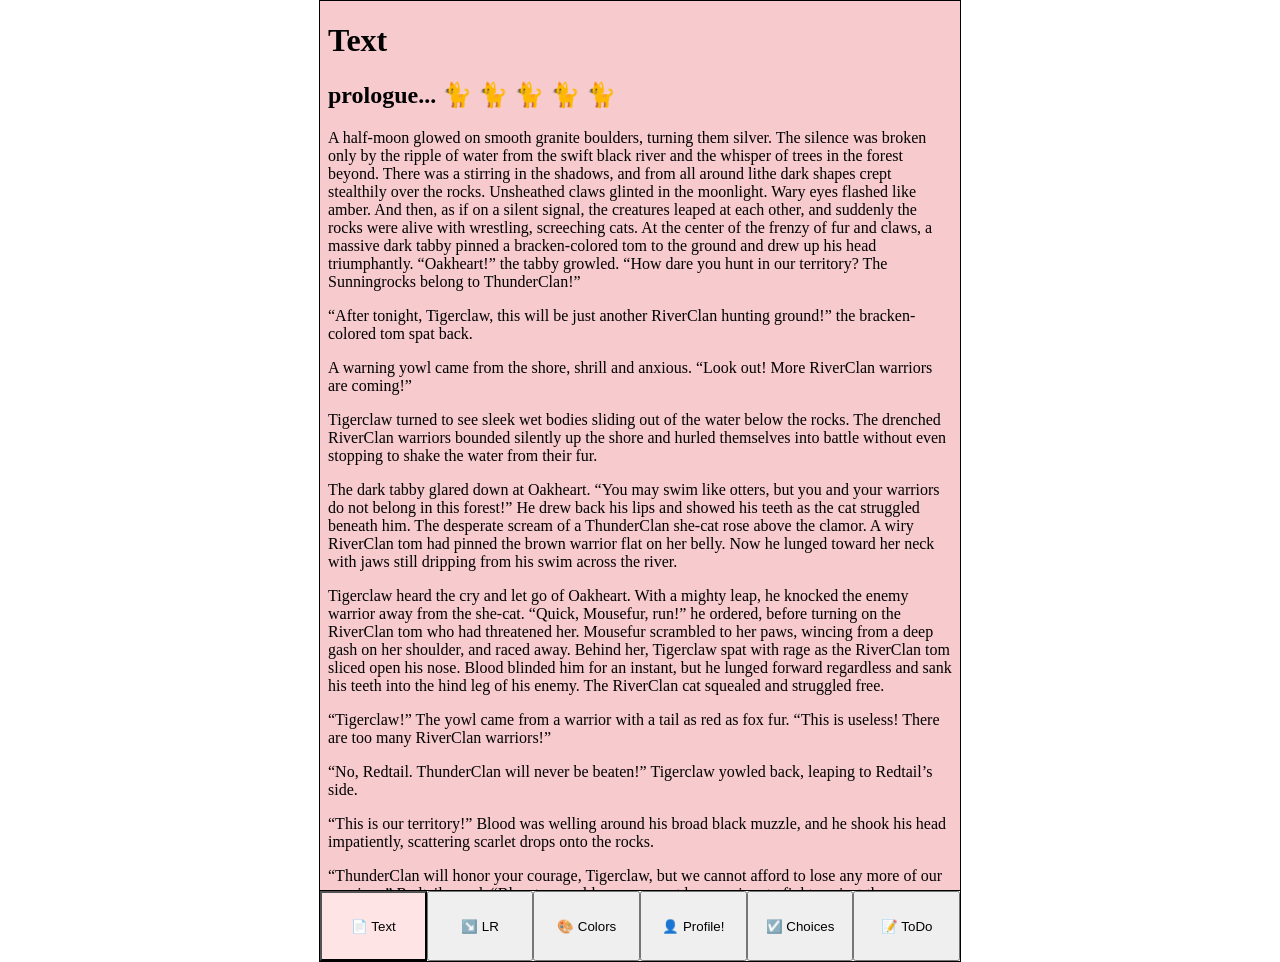
<file: index.html>
<!DOCTYPE html>
<html>
<head>
    <title>CMSC434</title>
    <link rel="stylesheet" href="style.css">
    <meta charset="UTF-8">
</head>

<body>
    <div class="app">

        <iframe id="content" src="tab1.html"></iframe>

        <nav>
            <button class = "active" onclick="openTab('tab1.html', this)">📄 Text</button>
            <button onclick="openTab('tab2.html', this)">↘️ LR</button>
            <button onclick = "openTab('tab3.html', this)">🎨 Colors </button>
            <button onclick = "openTab('tab4.html', this)">👤 Profile!</button>
            <button onclick = "openTab('tab5.html', this)">☑️ Choices</button>
            <button onclick = "openTab('tab6.html', this)">📝 ToDo</button>
        </nav>

    </div>

    <script src="script.js"></script>
</body>
</html>
</file>
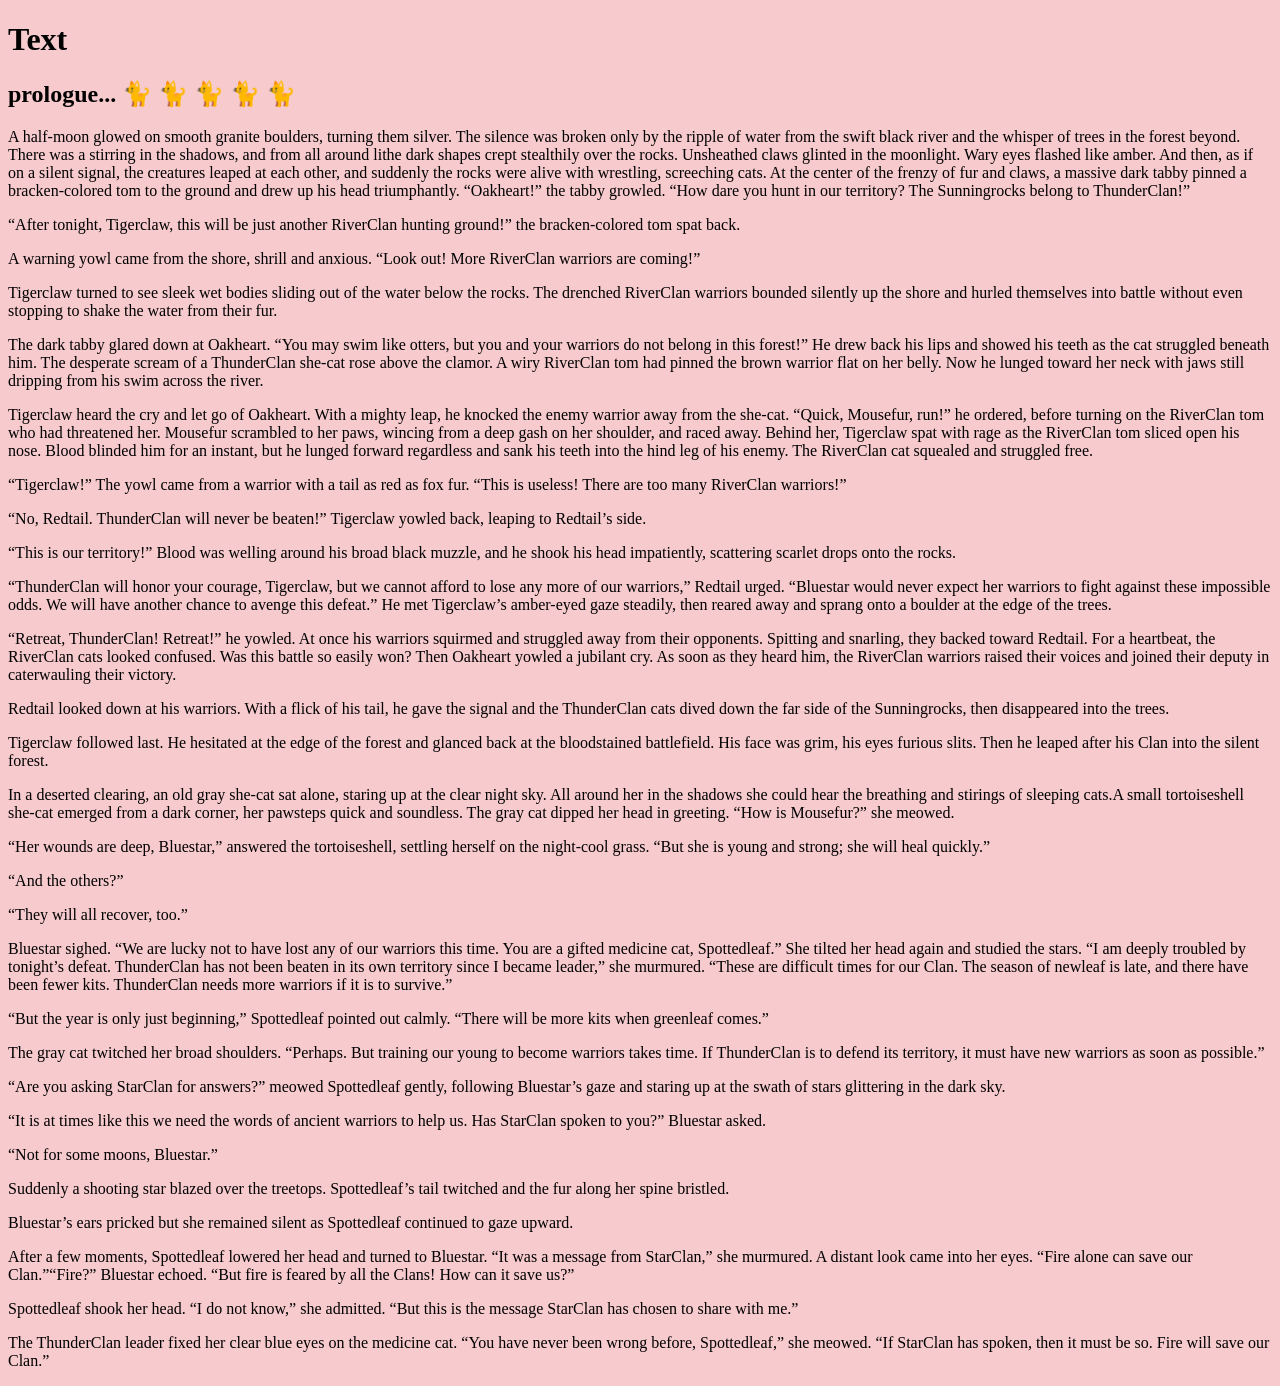
<file: tab1.html>
<!DOCTYPE html>
<html>
<head>
    <title>Text</title>
    <meta charset="UTF-8">

    
<style>
    body {
        background-color: #f7cacd;
    }
</style>

</head>

<body>
    <h1>Text</h1> 
    <h2>prologue... 🐈 🐈 🐈 🐈 🐈 </h2> 


    

    <!-- format to look better... is there a better way to do this than manually typing <p> tags for each paragraph? -->
     <!-- except from warriors: into the forest aka the best book ever-->
      <p> A half-moon glowed on smooth granite boulders, turning them silver. The silence was broken only by the
ripple of water from the swift black river and the whisper of trees in the forest beyond.
There was a stirring in the shadows, and from all around lithe dark shapes crept stealthily over the rocks.
Unsheathed claws glinted in the moonlight. Wary eyes flashed like amber. And then, as if on a silent signal,
the creatures leaped at each other, and suddenly the rocks were alive with wrestling, screeching cats.
At the center of the frenzy of fur and claws, a massive dark tabby pinned a bracken-colored tom to the
ground and drew up his head triumphantly. “Oakheart!” the tabby growled. “How dare you hunt in our
territory? The Sunningrocks belong to ThunderClan!”</p>

<p>“After tonight, Tigerclaw, this will be just another RiverClan hunting ground!” the bracken-colored tom
spat back.</p>

<p>A warning yowl came from the shore, shrill and anxious. “Look out! More RiverClan warriors are
coming!”</p> 

<p>Tigerclaw turned to see sleek wet bodies sliding out of the water below the rocks. The drenched
RiverClan warriors bounded silently up the shore and hurled themselves into battle without even stopping to
shake the water from their fur.</p>
<p>The dark tabby glared down at Oakheart. “You may swim like otters, but you and your warriors do not
belong in this forest!” He drew back his lips and showed his teeth as the cat struggled beneath him.
The desperate scream of a ThunderClan she-cat rose above the clamor. A wiry RiverClan tom had
pinned the brown warrior flat on her belly. Now he lunged toward her neck with jaws still dripping from his
swim across the river.</p>  
<p>Tigerclaw heard the cry and let go of Oakheart. With a mighty leap, he knocked the enemy warrior
away from the she-cat. “Quick, Mousefur, run!” he ordered, before turning on the RiverClan tom who had
threatened her. Mousefur scrambled to her paws, wincing from a deep gash on her shoulder, and raced away.
Behind her, Tigerclaw spat with rage as the RiverClan tom sliced open his nose. Blood blinded him for
an instant, but he lunged forward regardless and sank his teeth into the hind leg of his enemy. The RiverClan
cat squealed and struggled free.
</p>
<p>“Tigerclaw!” The yowl came from a warrior with a tail as red as fox fur. “This is useless! There are too
many RiverClan warriors!”</p>
<p>“No, Redtail. ThunderClan will never be beaten!” Tigerclaw yowled back, leaping to Redtail’s side.</p>
<p>“This is our territory!” Blood was welling around his broad black muzzle, and he shook his head impatiently,
scattering scarlet drops onto the rocks.</p>
<p>“ThunderClan will honor your courage, Tigerclaw, but we cannot afford to lose any more of our
warriors,” Redtail urged. “Bluestar would never expect her warriors to fight against these impossible odds.
We will have another chance to avenge this defeat.” He met Tigerclaw’s amber-eyed gaze steadily, then
reared away and sprang onto a boulder at the edge of the trees.</p>
<p>“Retreat, ThunderClan! Retreat!” he yowled. At once his warriors squirmed and struggled away from
their opponents. Spitting and snarling, they backed toward Redtail. For a heartbeat, the RiverClan cats looked
confused. Was this battle so easily won? Then Oakheart yowled a jubilant cry. As soon as they heard him, the
RiverClan warriors raised their voices and joined their deputy in caterwauling their victory.</p>
<p>Redtail looked down at his warriors. With a flick of his tail, he gave the signal and the ThunderClan cats
dived down the far side of the Sunningrocks, then disappeared into the trees.</p>
<p>Tigerclaw followed last. He hesitated at the edge of the forest and glanced back at the bloodstained
battlefield. His face was grim, his eyes furious slits. Then he leaped after his Clan into the silent forest.</p>
<p>In a deserted clearing, an old gray she-cat sat alone, staring up at the clear night sky. All around her in
the shadows she could hear the breathing and stirings of sleeping cats.A small tortoiseshell she-cat emerged from a dark corner, her pawsteps quick and soundless.
The gray cat dipped her head in greeting. “How is Mousefur?” she meowed. </p>
<p>“Her wounds are deep, Bluestar,” answered the tortoiseshell, settling herself on the night-cool grass.
“But she is young and strong; she will heal quickly.”</p>
<p>“And the others?”</p>
<p>“They will all recover, too.”</p>
<p>Bluestar sighed. “We are lucky not to have lost any of our warriors this time. You are a gifted medicine
cat, Spottedleaf.” She tilted her head again and studied the stars. “I am deeply troubled by tonight’s defeat.
ThunderClan has not been beaten in its own territory since I became leader,” she murmured. “These are
difficult times for our Clan. The season of newleaf is late, and there have been fewer kits. ThunderClan needs
more warriors if it is to survive.”</p>
<p>“But the year is only just beginning,” Spottedleaf pointed out calmly. “There will be more kits when
greenleaf comes.”</p>
<p>The gray cat twitched her broad shoulders. “Perhaps. But training our young to become warriors takes
time. If ThunderClan is to defend its territory, it must have new warriors as soon as possible.”</p>
<p>“Are you asking StarClan for answers?” meowed Spottedleaf gently, following Bluestar’s gaze and
staring up at the swath of stars glittering in the dark sky.</p>
<p>“It is at times like this we need the words of ancient warriors to help us. Has StarClan spoken to you?”
Bluestar asked. </p>
<p>“Not for some moons, Bluestar.”</p>
<p>Suddenly a shooting star blazed over the treetops. Spottedleaf’s tail twitched and the fur along her spine
bristled.</p>
<p>Bluestar’s ears pricked but she remained silent as Spottedleaf continued to gaze upward.</p>
<p>After a few moments, Spottedleaf lowered her head and turned to Bluestar. “It was a message from
StarClan,” she murmured. A distant look came into her eyes. “Fire alone can save our Clan.”“Fire?” Bluestar echoed. “But fire is feared by all the Clans! How can it save us?”</p>
<p>Spottedleaf shook her head. “I do not know,” she admitted. “But this is the message StarClan has
chosen to share with me.”</p>
<p>The ThunderClan leader fixed her clear blue eyes on the medicine cat. “You have never been wrong
before, Spottedleaf,” she meowed. “If StarClan has spoken, then it must be so. Fire will save our Clan.”</p>

    </div>

    
</body>
</html>
</file>
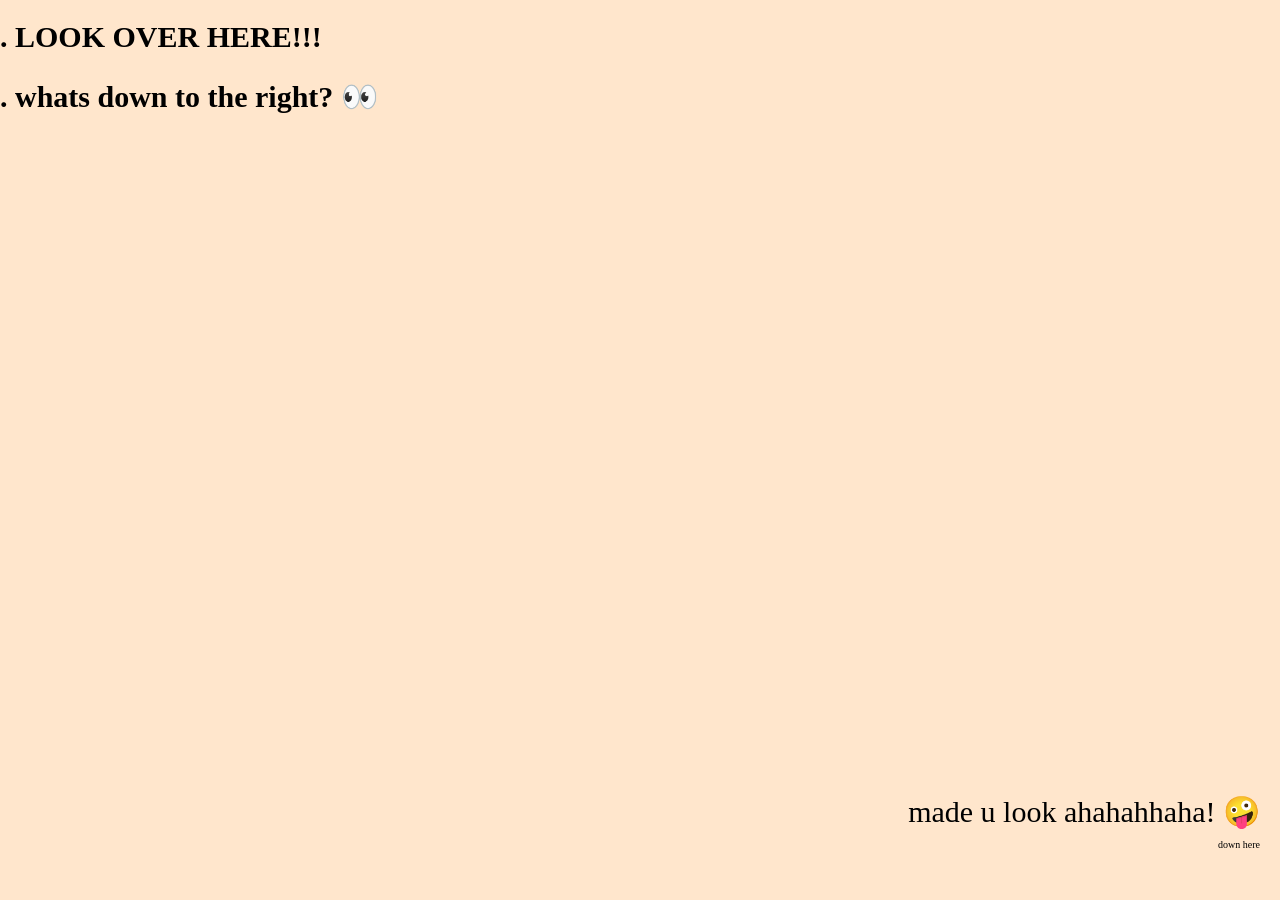
<file: tab2.html>
<!DOCTYPE html>
<html>
<head>
    <title>LR</title>
    <meta charset="UTF-8">


    <style>
        body {
            margin: 0;
            background-color: #FFE6CC;
        }

        .top {
          top: 20px;
          left: 100px;
          font-size: 30px;
        }

        .bottom {
            position: absolute;
            bottom: 20px;
            right: 20px;
            font-size: 30px;
        }
        .tiny {
          display: block;
          font-size: 10px;
          text-align: right;
          margin-top: 10px;
      }     
    </style>
</head>

<body>
    <h1 class="top">.      LOOK OVER HERE!!!</h1>
    <h2 class="top">.      whats down to the right? 👀</h2>

<p class="bottom">
    made u look ahahahhaha! 🤪
    <span class="tiny">down here</span>
</p>

</body>
</html>
</file>
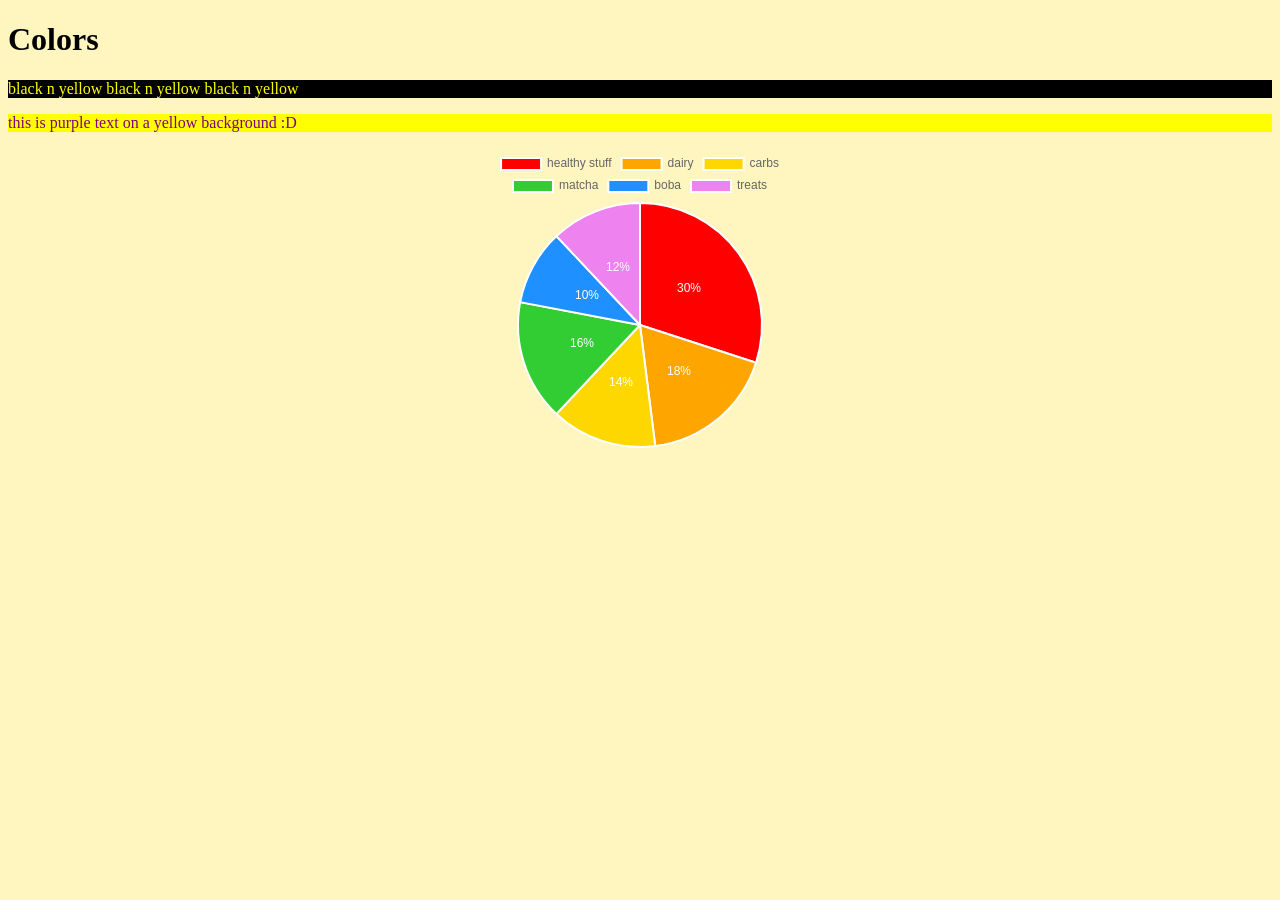
<file: tab3.html>
<!DOCTYPE html>
<html>
<head>
    <title>Colors</title>
</head>

<body>
    <h1>Colors</h1>
    <style>
        body {
            background-color: #FFF5BF;
        }
    </style>

    <p style="color: yellow; background-color: black;">black n yellow black n yellow black n yellow</p>
    <p style="color: purple; background-color: yellow;">this is purple text on a yellow background :D</p>

    <canvas id="pie" width="300" height="300" style = "display: block; margin: 0 auto;"></canvas>

    <script src="lib/chart.umd.min.js"></script>
    <script src="lib/chartjs-plugin-datalabels.js"></script>
    <script>
      
      // https://www.chartjs.org/docs/latest/charts/doughnut.html
      // code in lib - chart.js and datalabels plugin taken from #1.2 description
      new Chart(document.getElementById("pie"), {
        type: "pie",
        plugins: [ChartDataLabels],
        data: {
          labels: ["healthy stuff", "dairy", "carbs", "matcha", "boba", "treats"],
          datasets: [{
            data: [30, 18, 14, 16, 10, 12],
            backgroundColor: ["red", "orange", "gold", "limegreen", "dodgerblue", "violet"]
          }]
        },
        options: {
          responsive: false,
          plugins: {
            datalabels: { color: "white", formatter: (value) => value + "%" },
            tooltip: { callbacks: { label: (ctx) => ctx.parsed + "%" } }
          }
        }
      });
    </script>
</body>
</html>
</file>
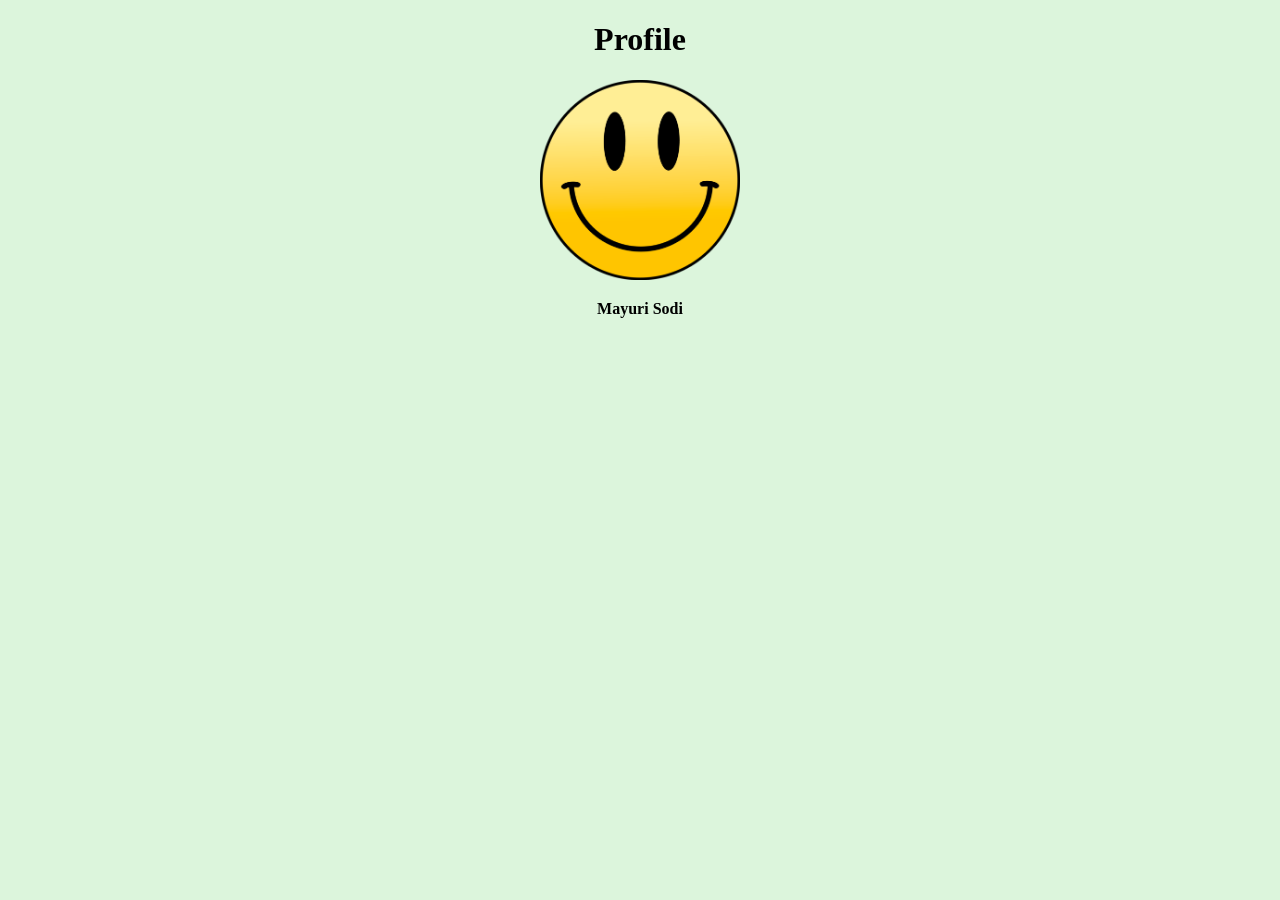
<file: tab4.html>
<!DOCTYPE html>
<html>
<head>
    <title>Profile</title>
    <style>
        body {
            background-color: #DCF5DC;
        }
    </style>
</head>

<body style="text-align: center;">
    <h1>Profile</h1>

    <img src="SmileyFace.png" width="200" onclick="showNote()">
    <p><b>Mayuri Sodi</b></p>

    <!-- notification: hidden until the image is tapped -->
    <div id="note" style="display: none; border: 2px solid black; padding: 10px;">
        <p>Hellooo! I'm Verity! Ask me Anything!! I KNOW everything.</p>
        <button onclick="hideNote()">Close</button>
    </div>

    <script>
      function showNote() { document.getElementById("note").style.display = "block"; }
      function hideNote() { document.getElementById("note").style.display = "none"; }
    </script>
</body>
</html>
</file>
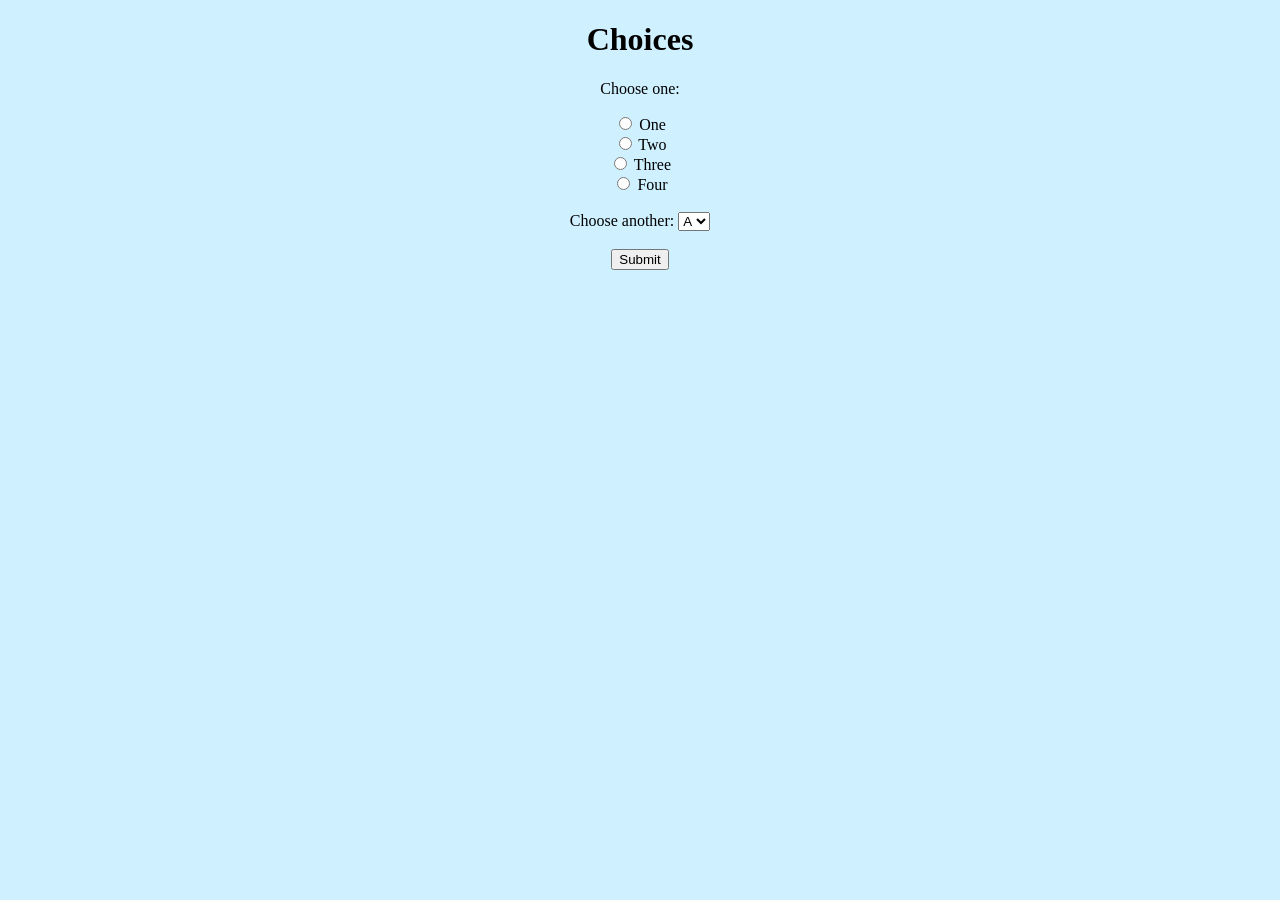
<file: tab5.html>
<!DOCTYPE html>
<html>
<head>
    <title>Choices</title>
    <style>
        body {
            background-color: #cff0ff;
        }
    </style>
</head>

<body style="text-align: center;">
    <h1>Choices</h1>

    <div>
        <p>Choose one:</p>
        <label><input type="radio" name="choice1" value="One"> One</label><br>
        <label><input type="radio" name="choice1" value="Two"> Two</label><br>
        <label><input type="radio" name="choice1" value="Three"> Three</label><br>
        <label><input type="radio" name="choice1" value="Four"> Four</label>
    </div>
    <br>
    <div>
        <label for="choice2">Choose another:</label>
        <select id="choice2" name="choice2">
            <option value="A">A</option>
            <option value="B">B</option>
            <option value="C">C</option>
            <option value="D">D</option>
        </select>
    </div>
    <br>
    <button onclick="showChoices()">Submit</button>
    <br>
    <p id="result"></p>

    <script>
        function showChoices() {
            var first = document.querySelector('input[name="choice1"]:checked').value;
            var second = document.getElementById("choice2").value;
            document.getElementById("result").innerHTML = "You chose: " + first + " and " + second;
        }
    </script>

    
</body>
</html>
</file>
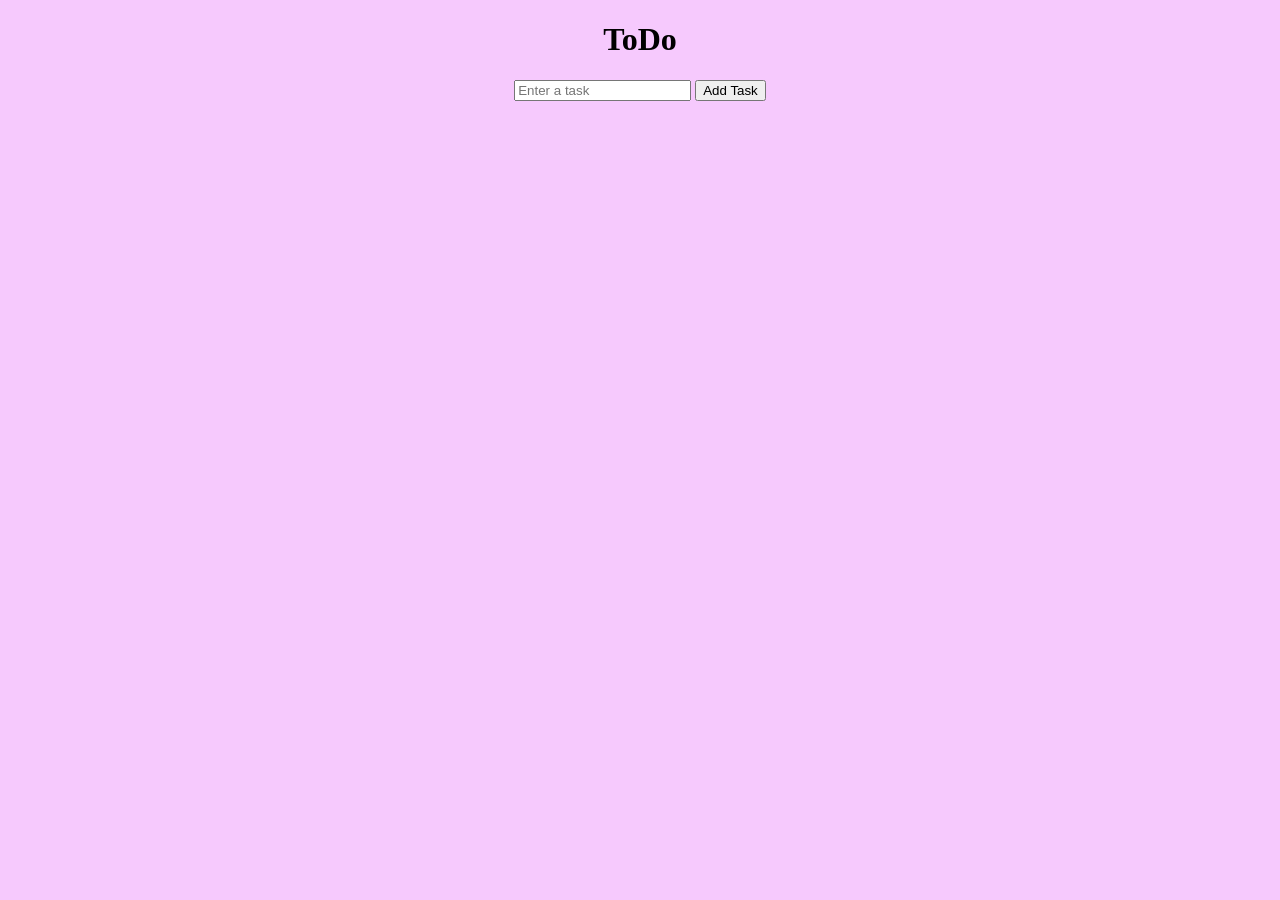
<file: tab6.html>
<!DOCTYPE html>
<html>
<head>
    <title>ToDo</title>
    <style>
        ul { list-style: none; padding: 0; width: 300px; margin: 20px auto; }
        li { padding: 8px; border-bottom: 1px solid #ccc; cursor: pointer; text-align: left; }
        li.done { text-decoration: line-through; color: gray; }
        .delete { float: right; color: red; }
        body {
            background-color: #f6c9fd;
        }
    </style>
</head>

<body style="text-align: center;">
    <h1>ToDo</h1>

    <input type="text" id="taskInput" placeholder="Enter a task">
    <button onclick="addTask()">Add Task</button>
    <ul id="taskList"></ul>

    <script>
        function addTask() {
            var input = document.getElementById("taskInput");
            var text = input.value.trim();
            if (text === "") return;
 
            var li = document.createElement("li");
            li.textContent = text;
 
            // Click the item to cross it off (click again to undo)
            li.onclick = function () {
                li.classList.toggle("done");
            };
 
            // X button to delete the item
            var del = document.createElement("span");
            del.textContent = "\u00D7";
            del.className = "delete";
            del.onclick = function (event) {
                li.remove();
            };
 
            li.appendChild(del);
            document.getElementById("taskList").appendChild(li);
            input.value = "";
        }
    </script>
    
</body>
</html>
</file>
<file: style.css>
body {
    margin: 0;
    font-family: Arial, sans-serif;
}

.app {
    width: 100%;
    max-width: 640px;
    height: 960px;
    margin: auto;
    display: flex;
    flex-direction: column;
    border: 1px solid black;
}

iframe {
    flex: 1;
    min-height: 0;
    width: 100%;
    border: none;
}

nav {
    display: flex;
    height: 70px;
}

button {
    flex: 1;
    cursor: pointer;
}
button:hover {
    background-color: lightgray;
}
button:active {
    background-color: darkgray;
}

nav {
    background-color: white;
    border-top: 1px solid black;
}

nav button:nth-child(1).active {
    background-color: #FFE4E6;
    flex-shrink: 0;
}

nav button:nth-child(2).active {
    background-color: #FFE6CC;
}

nav button:nth-child(3).active {
    background-color: #FFF5BF;
}

nav button:nth-child(4).active {
    background-color: #DCF5DC;
}

nav button:nth-child(5).active {
    background-color: #DCEEFF;
}

nav button:nth-child(6).active {
    background-color: #EAE0FF;
}
</file>
